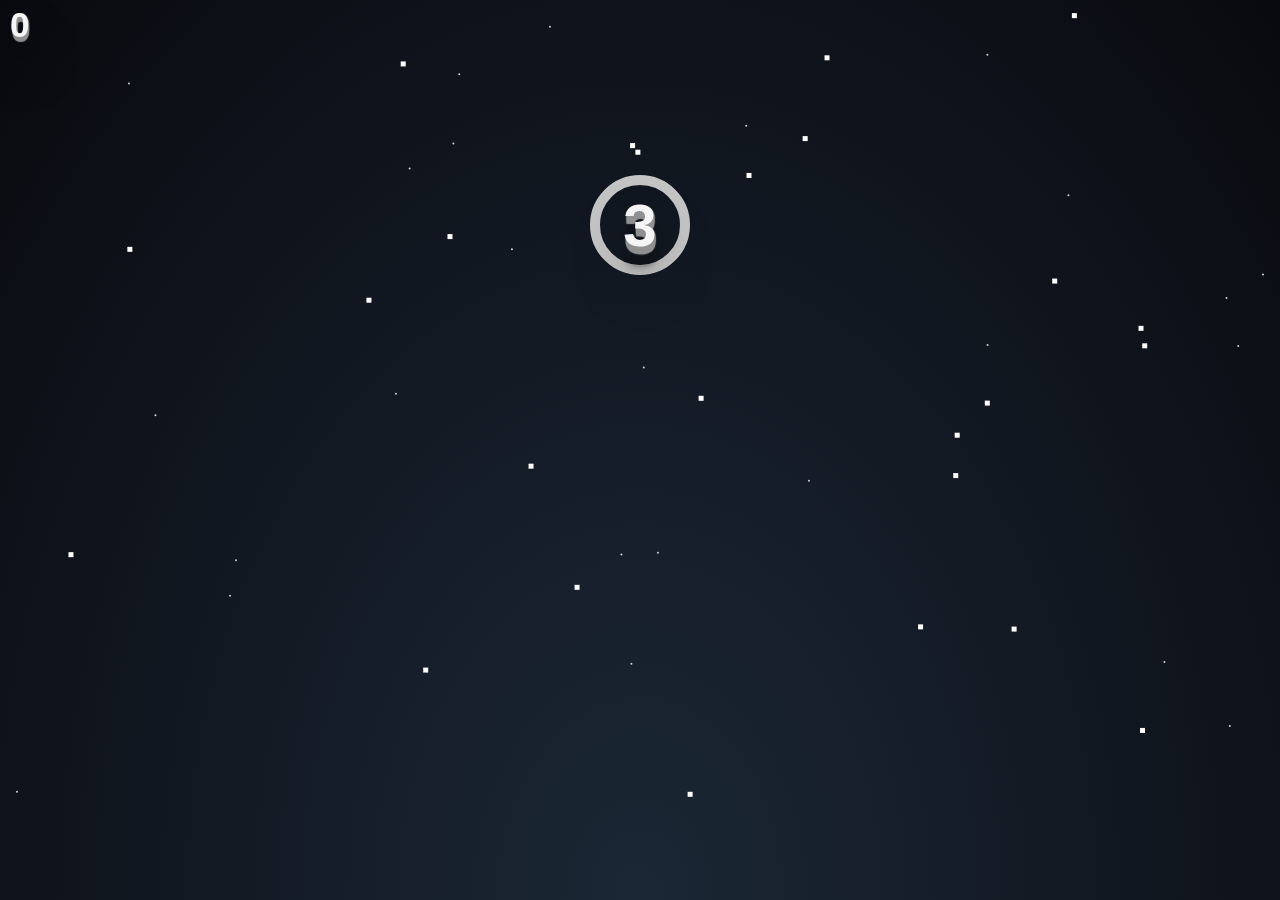
<file: index.html>
<!DOCTYPE html>
<html>
    <head>
        <title>Game</title>
        <meta name="viewport" content="width=device-width,height=device-height,user-scalable=no,initial-scale=1,maximum-scale=1" />
        <script src="swiped-events.js"></script>
        <link rel="stylesheet" type="text/css" href="style.css">
   
   <link href="https://fonts.googleapis.com/css?family=Sriracha&display=swap" rel="stylesheet">
       
    </head>
    <body>
    	<div id="content">
<canvas id="canvas"></canvas>

<div id="info">
    <div id="bestscore">
   <span id="bscor">0</span>
    </div>
    
  </div>


    <div id="lose-element">
   <section id="groupdate">
     <div class="element" id="sccore">
       <p class="data-result">S</p>
       <p  class="currentdata"  id="cuurentScore">0</p>
     </div>
       <div  class="element" id="bevstScore">
         <p class="data-result">BS</p>
         <p class="currentdata" id="cuurentBestScore">0</p>
       </div>
   </section> 
  <div id="again"> <button id="play" onclick="replay()">Play Again</button></div>
  </div>

<center><div id="score">
    <span id="scor">0</span></center>

        <div  id="area1">
    <div id="counter">
        <p id="timecont">3</p>
    </div>

<div id="result"><p id="result2">result</p></div>
        	 <div id="message">
        	 	<div id="ai"></div>
        	 </div>
        </div>
   
        <div id="area2"data-swipe-threshold="100" >
        	  <div id="top"></div>
        	   <div id="bottom"></div>
        	   <div id="right"></div>
        	   <div id="left"></div>
        </div>
     
       
         
        </div>
   
    </body>
    <script type="text/javascript" src="howler.js"></script>
<script type="text/javascript" src="script.js"></script>
</html>
</file>
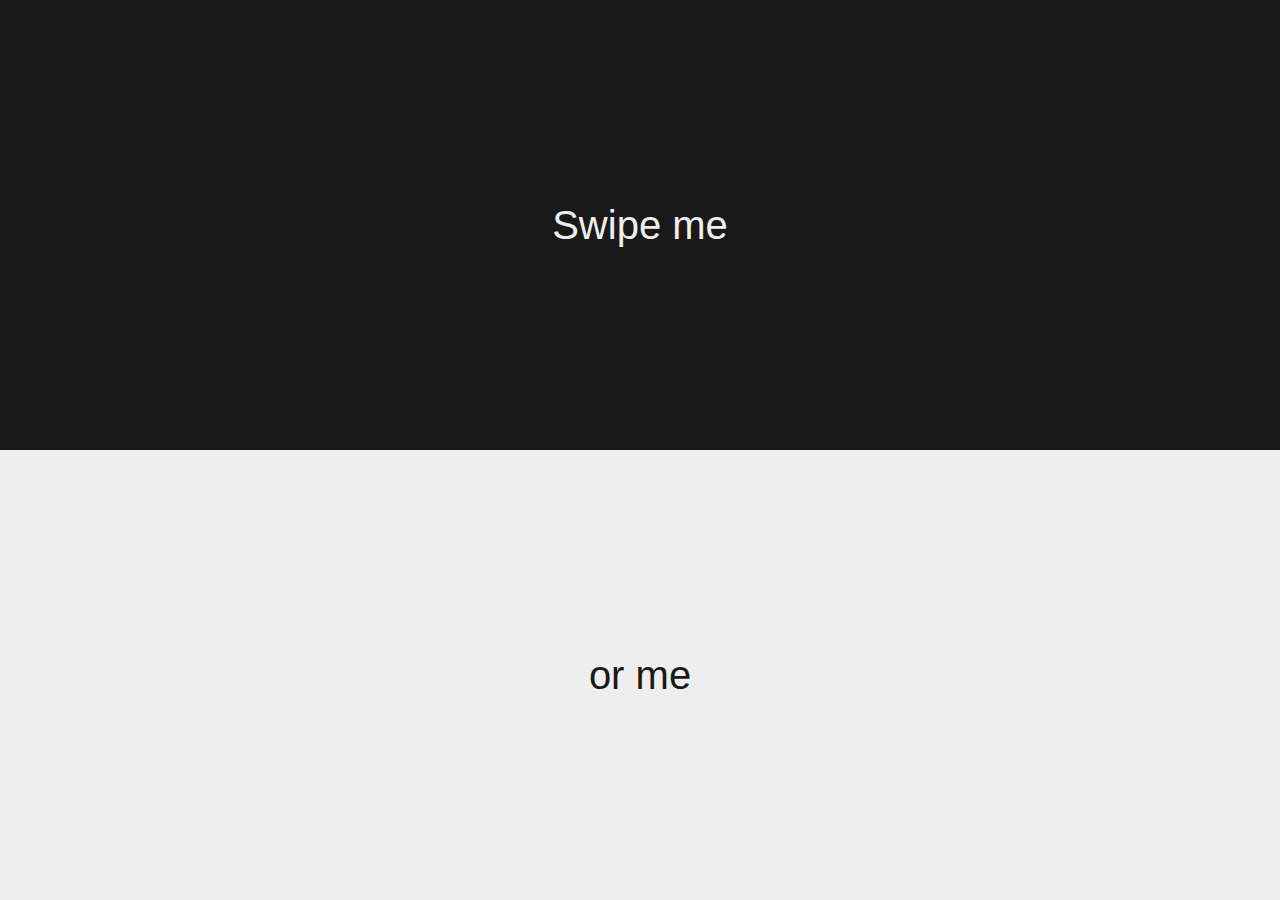
<file: swiped-events-master/swiped-events-master/index.html>
<!doctype>
<html>
    <head>
        <title>pswiped-events demo</title>
        <meta name="viewport" content="width=device-width,height=device-height,user-scalable=no,initial-scale=1,maximum-scale=1" />
        <script src="src/swiped-events.js"></script>
        <style>
            body { overflow: hidden; }
            div { 
                position: fixed;
                left: 0;
                right: 0;
                margin: 0;
                padding: 0;
                overflow: hidden;
                font-size: 40px;
                font-family: arial;
                display: flex;
                align-items: center;
                justify-content: center;
            }
            div:first-child {
                top: 0px;
                bottom: 50%;
                background: #191919;
                color: #eee;
            }
            div:last-child {
                top: 50%;
                bottom: 0;
                background: #eee;
                color: #191919;
            }
        </style>
        <script>

            window.onload = function() {

                document.addEventListener('swiped-left', function(e) {
                    console.log(e.type);
                    console.log(e.target);
                    e.target.innerHTML = e.type;
                });

                document.addEventListener('swiped-right', function(e) {
                    console.log(e.type);
                    console.log(e.target);
                    e.target.innerHTML = e.type;
                });

                document.addEventListener('swiped-up', function(e) {
                    console.log(e.type);
                    console.log(e.target);
                    e.target.innerHTML = "right";
                });

                document.addEventListener('swiped-down', function(e) {
                    console.log(e.type);
                    console.log(e.target);
                    e.target.innerHTML = e.type;
                });

            }
        </script>
    </head>
    <body>
        <div>Swipe me</div>
        <div data-swipe-threshold="100">or me</div>
    </body>
</html>
</file>
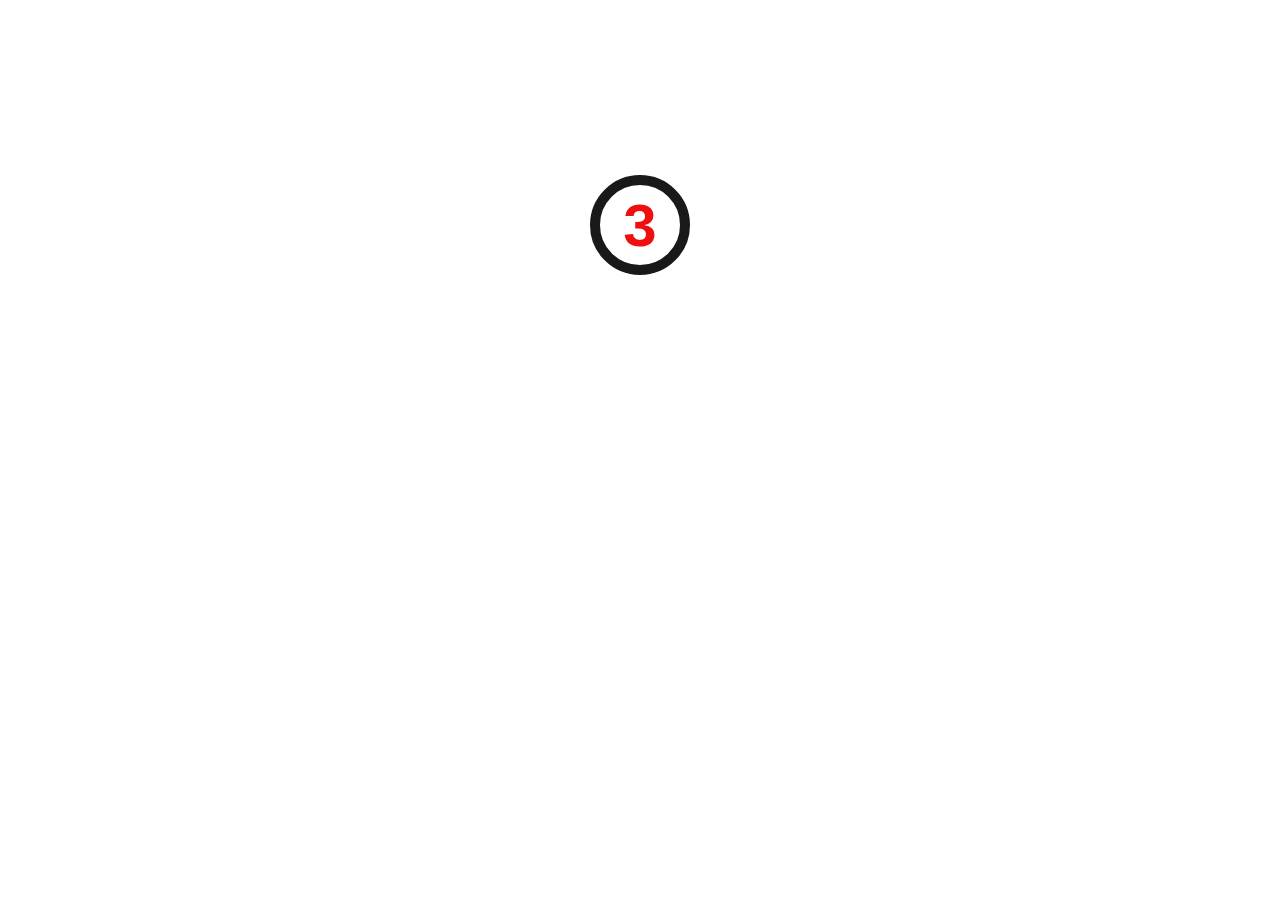
<file: before.html>
<!DOCTYPE html>
<html>
    <head>
        <title>Game</title>
        <meta name="viewport" content="width=device-width,height=device-height,user-scalable=no,initial-scale=1,maximum-scale=1" />
   <link href="https://fonts.googleapis.com/css?family=Sriracha&display=swap" rel="stylesheet">
       
    </head>
   <body>
   	

	<div id="counter">
		<P id="timecont">3</P>
	</div>

<style type="text/css">
	*{
    margin: 0;
    padding: 0;
    box-sizing: border-box;
    font-family: arial;
    font-weight: bold;
    
}



#counter{
  border: 1px solid #191919;
  width: 100px;
  height:100px;
  position: absolute;
  top: 25%;
  left: 50%;
transform: translate(-50%,-50%);

  display: inline-flex;
  justify-content: center;
  align-items: center;
  font-size: 60px;
  border-radius: 50%;
  border-width: 10px;
  color: #F00F0F ;

}
</style>
<script type="text/javascript">
  let decont=document.getElementById("timecont")

  let time=3

let countDown=setInterval(function(){
  time=time-1
  decont.textContent=time
  if (time==-1) {
document.getElementById("counter").style.display="none"
    clearInterval(countDown)

  }
},1000)
</script>
   </body>
   </html>
</file>
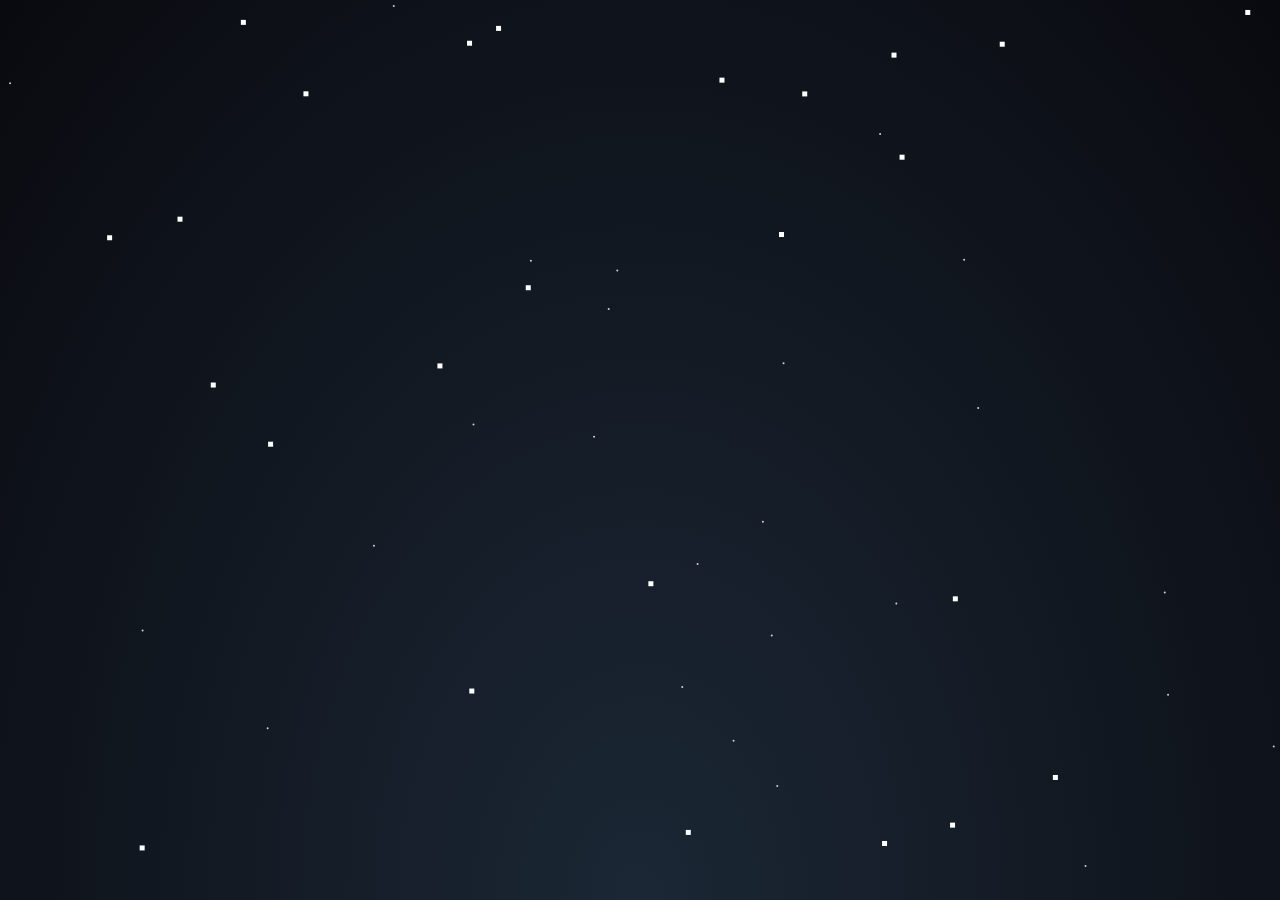
<file: dimension.html>
<!DOCTYPE html>
<html>
    <head>
        <title>Game</title>
        <meta name="viewport" content="width=device-width,height=device-height,user-scalable=no,initial-scale=1,maximum-scale=1" />
   <link href="https://fonts.googleapis.com/css?family=Sriracha&display=swap" rel="stylesheet">
       
    </head>

<body>

<div id="animation">
	<canvas id="canvas"></canvas>
</div>
</body>
<style type="text/css">
*{
	margin: 0;
	padding: 0;
	box-sizing: border-box;
}
body{
	background:  #1B2735;

}
#animation{
	position: relative;

	background-color: red
}
#canvas{
	z-index: -1;
	 background-position: 50% 50%;
   background-size: cover;
   -webkit-background-size:cover;
    position:fixed;
    background: radial-gradient(ellipse at bottom, #1B2735 0%, #090A0F 100%);
    transition: all 2s ease-in-out;

 
}

</style>
<script type="text/javascript">
	let canvas= document.querySelector("#canvas")
	
	canvas.width=window.innerWidth
	canvas.height=window.innerHeight
	let c= canvas.getContext("2d")


function Circle(x ,y,dx,dy,radius,rx,ry,rdx,rdy,rw,rh){
 this.x=x
  this.y=y
   this.dx=dx
    this.dy=dy
     this.radius=radius
this.rx=rx
this.ry=ry
this.rdx=rdx
this.rdy=rdy
this.rw=rw
this.rh=rh
     this.draw=function(){
     	c.beginPath()
     	 c.globalAlpha=0.8
     c.arc(this.x,this.y,this.radius,0,Math.PI*2,false)
      c.fillStyle="white"
        c.fill()
         c.globalAlpha=1
        c.fillRect(this.rx,this.ry,this.rw,this.rh)

     }
     this.update=function(){
    this.y-=this.dy
    this.ry-=this.rdy
    if (this.y+this.radius<0) {
    	this.y=innerHeight

 
    }

    if (this.ry+this.rh-5<0) {
    	this.xr=Math.random()*(window.innerWidth- rw *2 ) +rw;
    	this.ry=innerHeight
  
    }

this.draw()
     }

}



let circleStore=[]


for(let i=0; i<25;i++){
let radius=1
let x=Math.random()*(window.innerWidth- radius *2 ) +radius;
let y=Math.random()*(window.innerHeight- radius *2 ) +radius;
let dx=1
let dy=1
let rw=5
let rh=5
let rx=Math.random()*(window.innerWidth- rw *2 ) +rw;
let ry=Math.random()*(window.innerHeight- rw *2 ) +rw;
let rdx=0.7
let rdy=0.7


	circleStore.push(new Circle(x ,y,dx,dy,radius,rx,ry,rdx,rdy,rw,rh))
}

function animate(){
	requestAnimationFrame(animate)

  
   c.clearRect(0, 0, canvas.width, canvas.height);

for(var i = 0; i<circleStore.length; i++){
 	circleStore[i].update();
 }




}
animate()

let changeDimension
changeDimension="radial-gradient(ellipse at bottom, #1B2735 0%, #090A0F 100%"
 let change=setInterval(function(){
  let dimenion= ["radial-gradient(ellipse at bottom, #145A32   0%, #0B5345   100%)",
  "radial-gradient(ellipse at bottom, #191919  0%,#641E16  100%)",
  "radial-gradient(ellipse at bottom, #2980B9 0%, #282741 100%)",
  "radial-gradient(ellipse at bottom, #FF6138 0%, #FFBE53 100%",
  "radial-gradient(ellipse at bottom, #1B2735 0%, #090A0F 100%)" ]
 
let randomDmenion =Math.floor(Math.random()*dimenion.length)

 let givedimenion=dimenion[randomDmenion]

 canvas.style.backgroundImage=givedimenion

},15000)
    
  



</script>
</html>
</file>
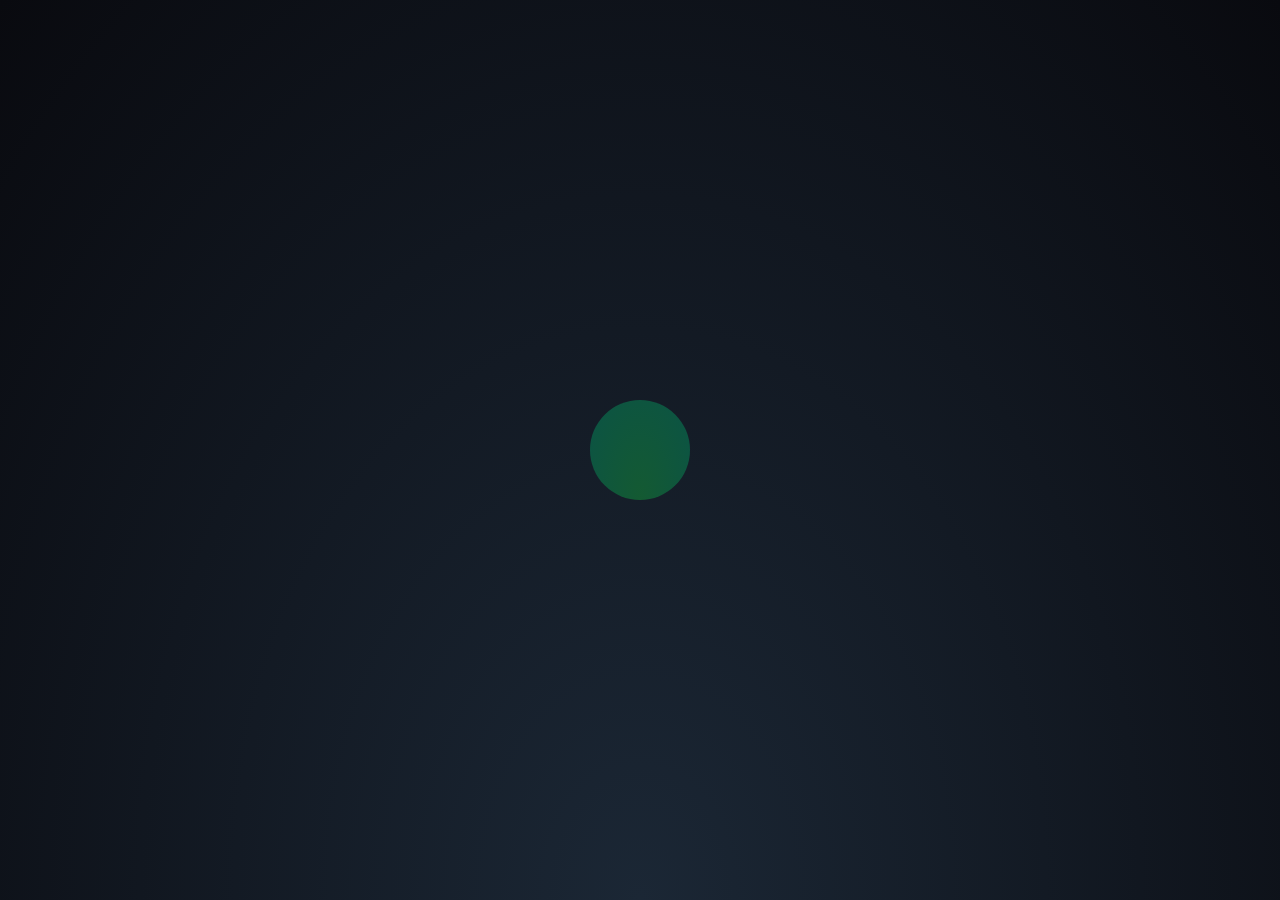
<file: effect.html>
<!<!DOCTYPE html>
<html>
<head>
	 
<meta name="Viewport" content="width=device-width, initial-scale=1">
  <title></title>
  <link rel="stylesheet" type="text/css" href="style.css">
</head>
<body  ontouchstart="showCoordinates(event)" ontouchmove="showCoordinates(event)" ontouchend="myFunction()">
  


  <div id="canvas"></div>
  
 

</body>
<style type="text/css">
	*{
		margin: 0;
		padding: 0;
		box-sizing: border-box;
	}
	#canvas{
		background: radial-gradient(ellipse at bottom, #1B2735 0%, #090A0F 100%);
		width: 100%;
		height: 100%;
		position:fixed;
	
	}
	#canvas:after{
		content:"";
		z-index: 1;
			position: absolute;
		top: 50%;
		left: 50%;
		width: 100px;
		height: 100px;
		border-radius: 50%;
		transform: translate(-50%,-50%);
		transition: all  2s ease;
		background: radial-gradient(ellipse at bottom, #145A32   0%, #0B5345   100%)
	}
	#canvas:hover:after{
width: 100%;
	height: 100%;
	background-size: cover
	}
</style>
<script type="text/javascript">
	var background= new Howl({
    src:['bacground.mp3'],
    loop:true
  
    });

  background.play()
</script>
</html>
</file>
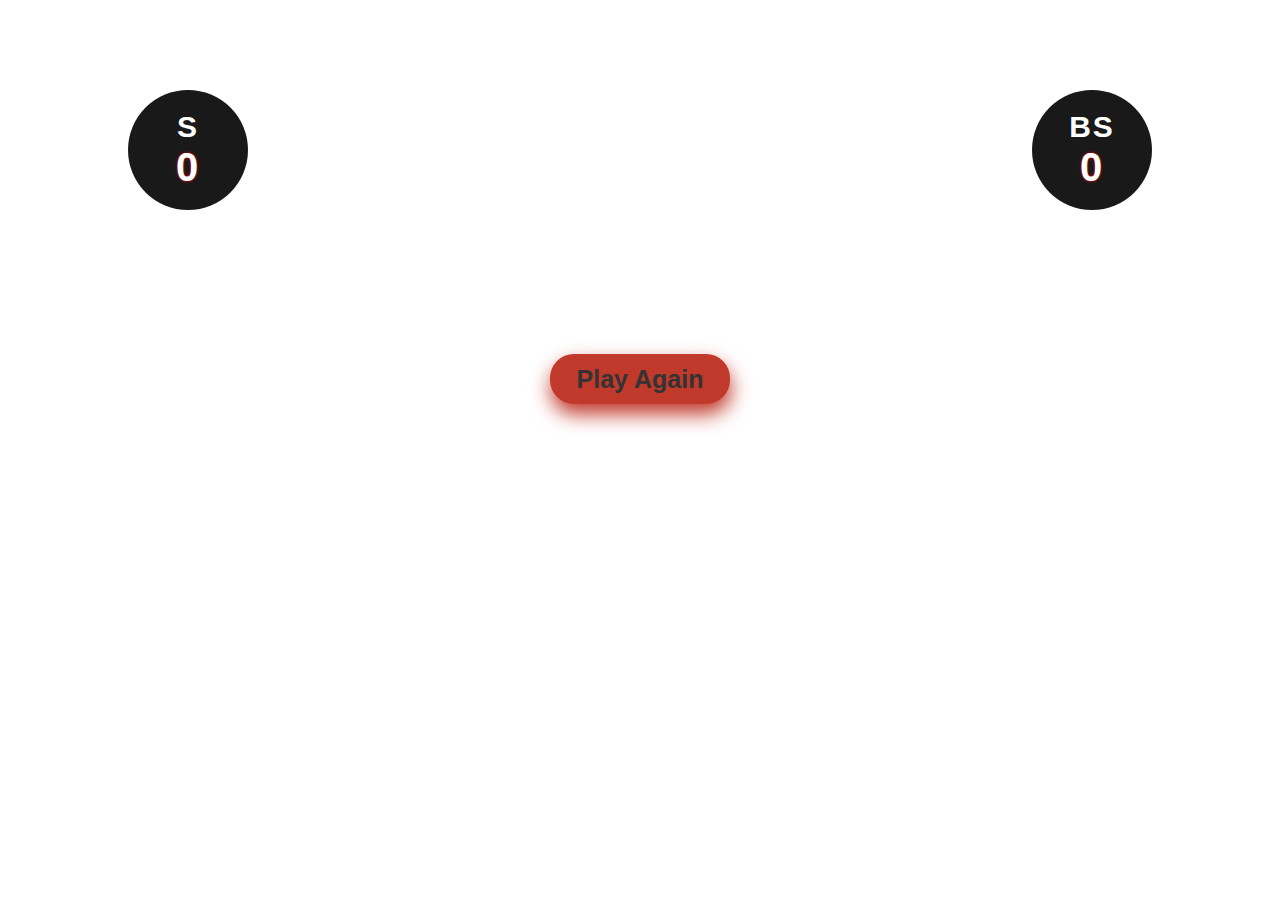
<file: lose.html>
<!DOCTYPE html>
<html>
    <head>
        <title>Game</title>
        <meta name="viewport" content="width=device-width,height=device-height,user-scalable=no,initial-scale=1,maximum-scale=1" />
   <link href="https://fonts.googleapis.com/css?family=Sriracha&display=swap" rel="stylesheet">
       
    </head>
   <body>
   	

	<div id="lose-element">
   <section id="groupdate">
     <div class="element" id="score">
       <p class="data-result">S</p>
       <p  class="currentdata"  id="cuurentScore">0</p>
     </div>
       <div  class="element" id="bestScore">
         <p class="data-result">BS</p>
         <p class="currentdata" id="cuurentBestScore">0</p>
       </div>
   </section> 
  <div id="again"> <button id="play">Play Again</button></div>
  </div>

<style type="text/css">
	*{
    margin: 0;
    padding: 0;
    box-sizing: border-box;
    font-family: arial;
    font-weight:bold;

}

#lose-element{
  
  position: absolute;
  top: 50%;
  left: 50%;
  transform: translate(-50%,-50%);
  width: 80%;
height:80%;


}

#groupdate{
  
   width: 100%;
   height: auto;
   display: flex;
   align-items: center;
   justify-content: center;
justify-content: space-between;
}
.element{
letter-spacing: 2px;
display:flex;
justify-content: center;
align-items: center;
flex-direction: column;
position: relative;
justify-content: space-around;
height:120px;
width: 120px;
padding: 20px;
border-radius: 50%;
font-size: 30px;
color: white;
background-color:#191919;
animation: 1s up  ease-in-out
}
.currentdata{
  font-size: 40px;
 text-shadow: 0 0 3px #FF0000

}
#again{

  
  width: 100%;
position: relative;
top: 20%;
display: flex;
justify-content: center;
align-items: center;
}
#play{

  outline: none;
  border: 0;
  color:#333 ;
  position: relative;
  width: 180px;
  height: 50px;
  font-size: 25px;
  border-radius: 24px;
  background-color:#C0392B  ;
animation: 1s down  ease-in-out;
box-shadow:1px 10px 20px  #C0392B;
}
@keyframes down{
  from{
right: 300px;
opacity: 0

  }
  to{
right: 0px;
opacity: 1

  }
}
@keyframes up{
  from{
    left:300px; 
    opacity: 0
  }

 to {
 left:0Px; 
  opacity: 1
  }
  
  
}
</style>
<script type="text/javascript">
  
</script>
   </body>
   </html>
</file>
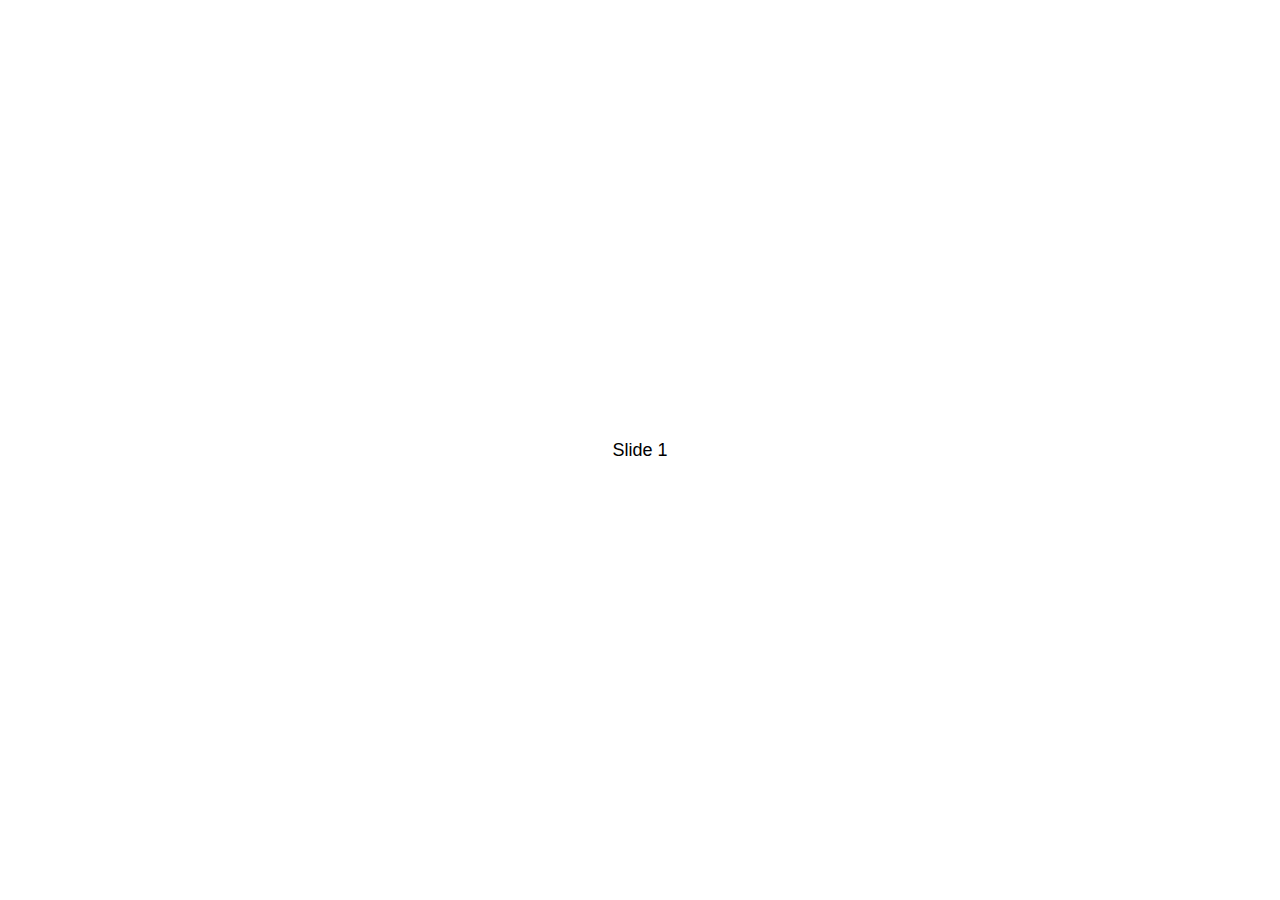
<file: swiper-5.3.1/swiper-5.3.1/demos/010-default.html>
<!DOCTYPE html>
<html lang="en">
<head>
  <meta charset="utf-8">
  <title>Swiper demo</title>
  <!-- Link Swiper's CSS -->
  <link rel="stylesheet" href="../package/css/swiper.min.css">

  <!-- Demo styles -->
  <style>
    html, body {
      position: relative;
      height: 100%;
    }
    body {
      background: #eee;
      font-family: Helvetica Neue, Helvetica, Arial, sans-serif;
      font-size: 14px;
      color:#000;
      margin: 0;
      padding: 0;
    }
    .swiper-container {
      width: 100%;
      height: 100%;
    }
    .swiper-slide {
      text-align: center;
      font-size: 18px;
      background: #fff;

      /* Center slide text vertically */
      display: -webkit-box;
      display: -ms-flexbox;
      display: -webkit-flex;
      display: flex;
      -webkit-box-pack: center;
      -ms-flex-pack: center;
      -webkit-justify-content: center;
      justify-content: center;
      -webkit-box-align: center;
      -ms-flex-align: center;
      -webkit-align-items: center;
      align-items: center;
    }
  </style>
</head>
<body>
  <!-- Swiper -->
  <div class="swiper-container">
    <div class="swiper-wrapper">
      <div class="swiper-slide">Slide 1</div>
      <div class="swiper-slide">Slide 2</div>
      <div class="swiper-slide">Slide 3</div>
      <div class="swiper-slide">Slide 4</div>
      <div class="swiper-slide">Slide 5</div>
      <div class="swiper-slide">Slide 6</div>
      <div class="swiper-slide">Slide 7</div>
      <div class="swiper-slide">Slide 8</div>
      <div class="swiper-slide">Slide 9</div>
      <div class="swiper-slide">Slide 10</div>
    </div>
  </div>

  <!-- Swiper JS -->
  <script src="../package/js/swiper.min.js"></script>

  <!-- Initialize Swiper -->
  <script>
    var swiper = new Swiper('.swiper-container');
  </script>
</body>
</html>
</file>
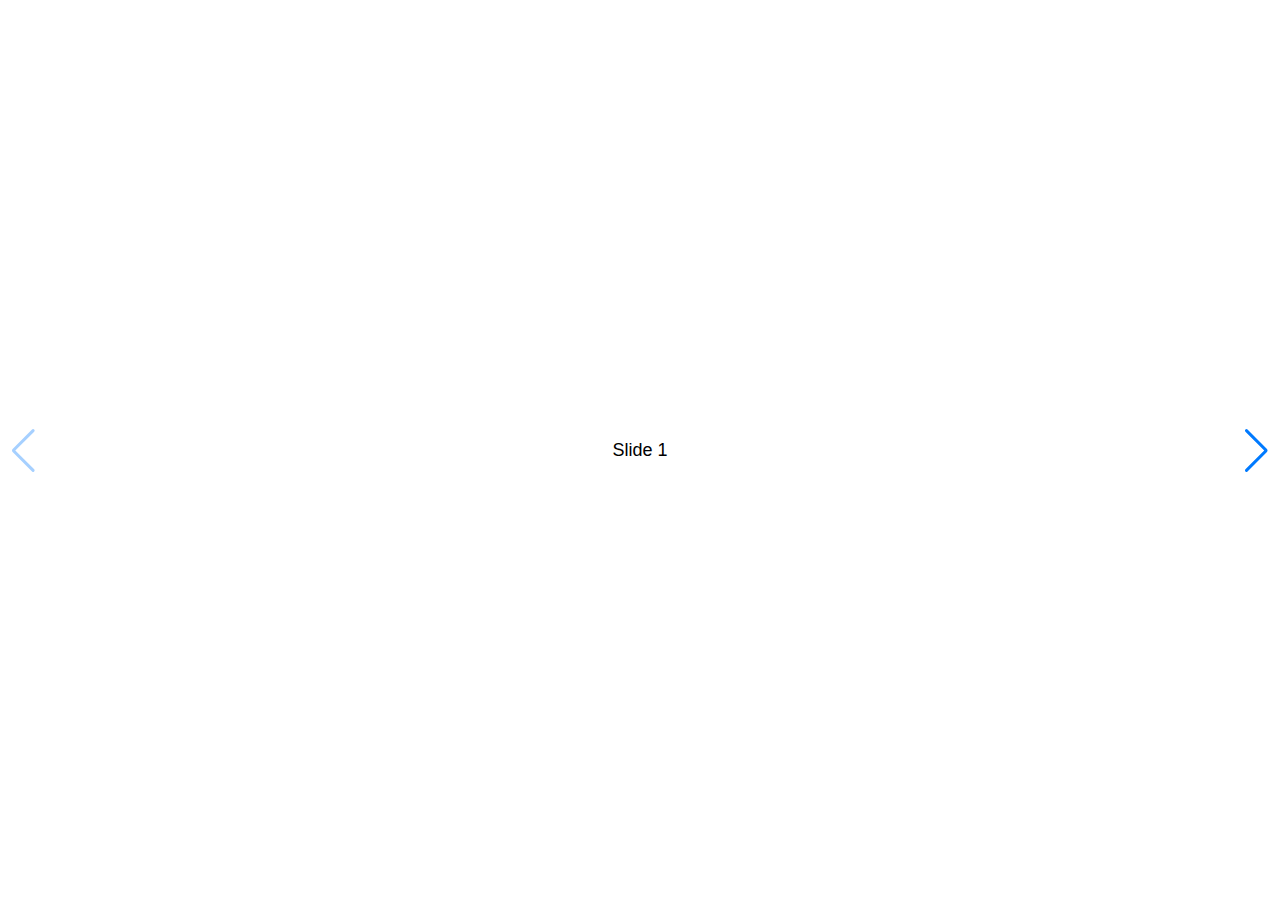
<file: swiper-5.3.1/swiper-5.3.1/demos/020-navigation.html>
<!DOCTYPE html>
<html lang="en">
<head>
  <meta charset="utf-8">
  <title>Swiper demo</title>
  <meta name="viewport" content="width=device-width, initial-scale=1, minimum-scale=1, maximum-scale=1">

  <!-- Link Swiper's CSS -->
  <link rel="stylesheet" href="../package/css/swiper.min.css">

  <!-- Demo styles -->
  <style>
    html, body {
      position: relative;
      height: 100%;
    }
    body {
      background: #eee;
      font-family: Helvetica Neue, Helvetica, Arial, sans-serif;
      font-size: 14px;
      color:#000;
      margin: 0;
      padding: 0;
    }
    .swiper-container {
      width: 100%;
      height: 100%;
    }
    .swiper-slide {
      text-align: center;
      font-size: 18px;
      background: #fff;

      /* Center slide text vertically */
      display: -webkit-box;
      display: -ms-flexbox;
      display: -webkit-flex;
      display: flex;
      -webkit-box-pack: center;
      -ms-flex-pack: center;
      -webkit-justify-content: center;
      justify-content: center;
      -webkit-box-align: center;
      -ms-flex-align: center;
      -webkit-align-items: center;
      align-items: center;
    }
  </style>
</head>
<body>
  <!-- Swiper -->
  <div class="swiper-container">
    <div class="swiper-wrapper">
      <div class="swiper-slide">Slide 1</div>
      <div class="swiper-slide">Slide 2</div>
      <div class="swiper-slide">Slide 3</div>
      <div class="swiper-slide">Slide 4</div>
      <div class="swiper-slide">Slide 5</div>
      <div class="swiper-slide">Slide 6</div>
      <div class="swiper-slide">Slide 7</div>
      <div class="swiper-slide">Slide 8</div>
      <div class="swiper-slide">Slide 9</div>
      <div class="swiper-slide">Slide 10</div>
    </div>
    <!-- Add Arrows -->
    <div class="swiper-button-next"></div>
    <div class="swiper-button-prev"></div>
  </div>

  <!-- Swiper JS -->
  <script src="../package/js/swiper.min.js"></script>

  <!-- Initialize Swiper -->
  <script>
    var swiper = new Swiper('.swiper-container', {
      navigation: {
        nextEl: '.swiper-button-next',
        prevEl: '.swiper-button-prev',
      },
    });
  </script>
</body>
</html>
</file>
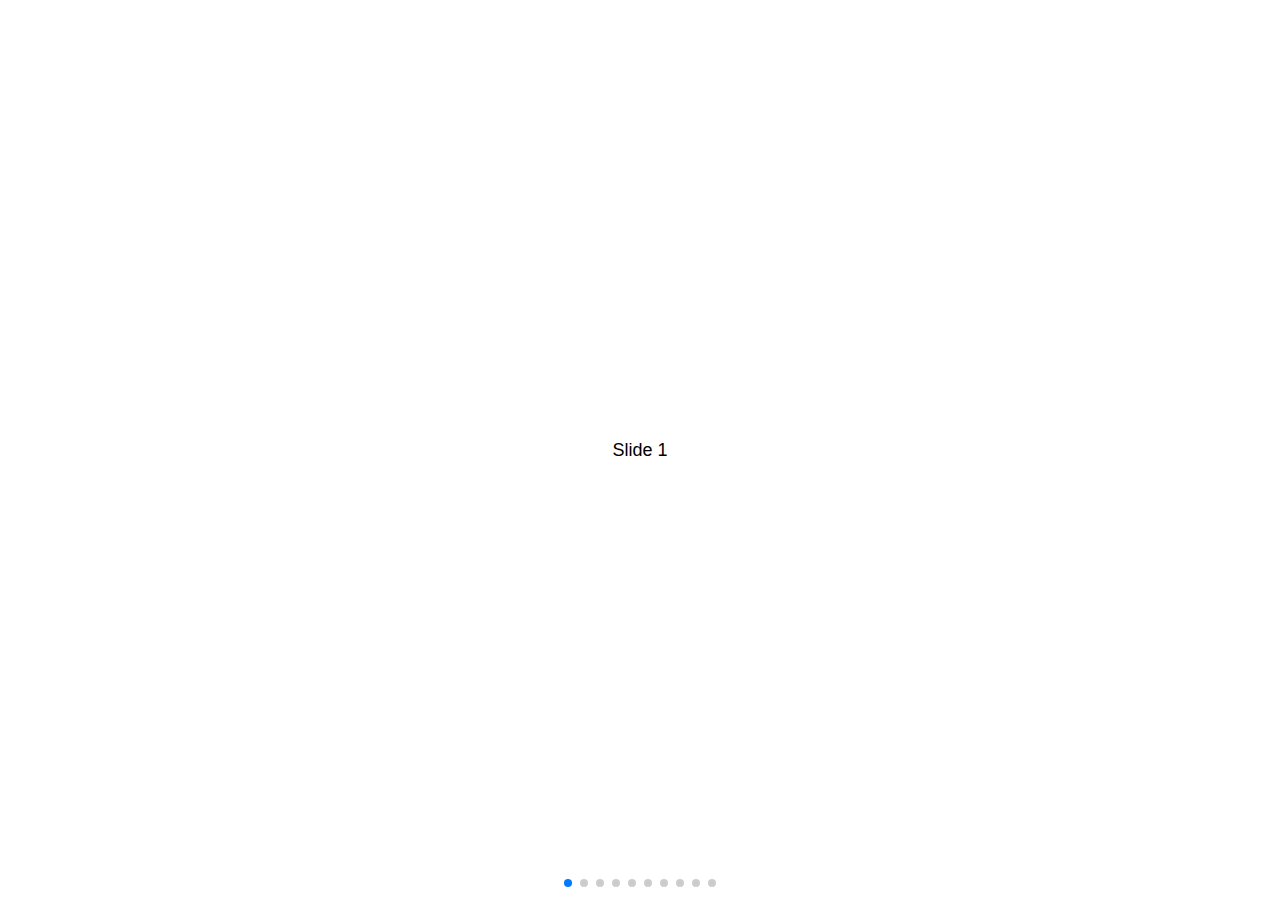
<file: swiper-5.3.1/swiper-5.3.1/demos/030-pagination.html>
<!DOCTYPE html>
<html lang="en">
<head>
  <meta charset="utf-8">
  <title>Swiper demo</title>
  <meta name="viewport" content="width=device-width, initial-scale=1, minimum-scale=1, maximum-scale=1">

  <!-- Link Swiper's CSS -->
  <link rel="stylesheet" href="../package/css/swiper.min.css">

  <!-- Demo styles -->
  <style>
    html, body {
      position: relative;
      height: 100%;
    }
    body {
      background: #eee;
      font-family: Helvetica Neue, Helvetica, Arial, sans-serif;
      font-size: 14px;
      color:#000;
      margin: 0;
      padding: 0;
    }
    .swiper-container {
      width: 100%;
      height: 100%;
    }
    .swiper-slide {
      text-align: center;
      font-size: 18px;
      background: #fff;

      /* Center slide text vertically */
      display: -webkit-box;
      display: -ms-flexbox;
      display: -webkit-flex;
      display: flex;
      -webkit-box-pack: center;
      -ms-flex-pack: center;
      -webkit-justify-content: center;
      justify-content: center;
      -webkit-box-align: center;
      -ms-flex-align: center;
      -webkit-align-items: center;
      align-items: center;
    }
  </style>
</head>
<body>
  <!-- Swiper -->
  <div class="swiper-container">
    <div class="swiper-wrapper">
      <div class="swiper-slide">Slide 1</div>
      <div class="swiper-slide">Slide 2</div>
      <div class="swiper-slide">Slide 3</div>
      <div class="swiper-slide">Slide 4</div>
      <div class="swiper-slide">Slide 5</div>
      <div class="swiper-slide">Slide 6</div>
      <div class="swiper-slide">Slide 7</div>
      <div class="swiper-slide">Slide 8</div>
      <div class="swiper-slide">Slide 9</div>
      <div class="swiper-slide">Slide 10</div>
    </div>
    <!-- Add Pagination -->
    <div class="swiper-pagination"></div>
  </div>

  <!-- Swiper JS -->
  <script src="../package/js/swiper.min.js"></script>

  <!-- Initialize Swiper -->
  <script>
    var swiper = new Swiper('.swiper-container', {
      pagination: {
        el: '.swiper-pagination',
      },
    });
  </script>
</body>
</html>
</file>
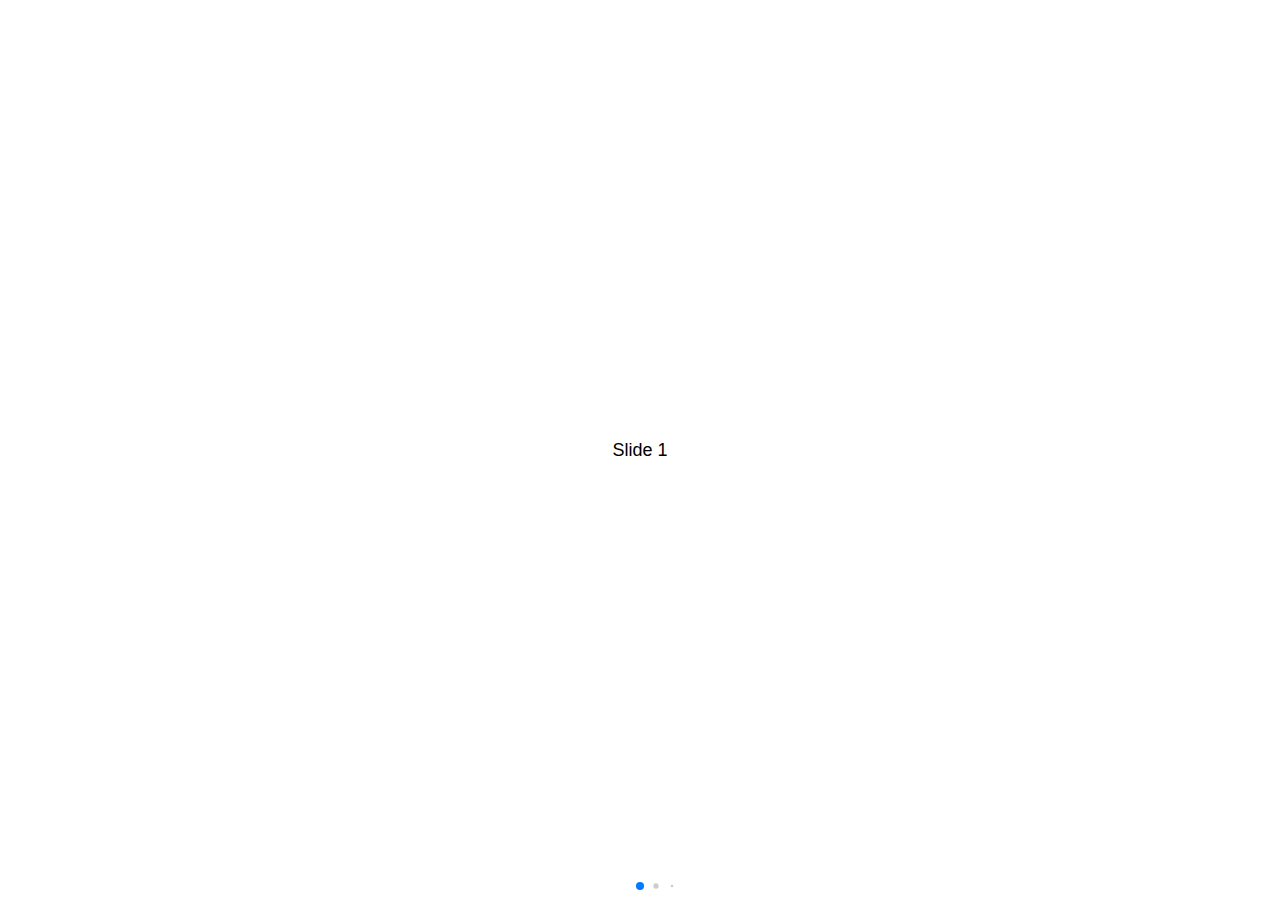
<file: swiper-5.3.1/swiper-5.3.1/demos/040-pagination-dynamic.html>
<!DOCTYPE html>
<html lang="en">
<head>
  <meta charset="utf-8">
  <title>Swiper demo</title>
  <meta name="viewport" content="width=device-width, initial-scale=1, minimum-scale=1, maximum-scale=1">

  <!-- Link Swiper's CSS -->
  <link rel="stylesheet" href="../package/css/swiper.min.css">

  <!-- Demo styles -->
  <style>
    html, body {
      position: relative;
      height: 100%;
    }
    body {
      background: #eee;
      font-family: Helvetica Neue, Helvetica, Arial, sans-serif;
      font-size: 14px;
      color:#000;
      margin: 0;
      padding: 0;
    }
    .swiper-container {
      width: 100%;
      height: 100%;
    }
    .swiper-slide {
      text-align: center;
      font-size: 18px;
      background: #fff;

      /* Center slide text vertically */
      display: -webkit-box;
      display: -ms-flexbox;
      display: -webkit-flex;
      display: flex;
      -webkit-box-pack: center;
      -ms-flex-pack: center;
      -webkit-justify-content: center;
      justify-content: center;
      -webkit-box-align: center;
      -ms-flex-align: center;
      -webkit-align-items: center;
      align-items: center;
    }
  </style>
</head>
<body>
  <!-- Swiper -->
  <div class="swiper-container">
    <div class="swiper-wrapper">
      <div class="swiper-slide">Slide 1</div>
      <div class="swiper-slide">Slide 2</div>
      <div class="swiper-slide">Slide 3</div>
      <div class="swiper-slide">Slide 4</div>
      <div class="swiper-slide">Slide 5</div>
      <div class="swiper-slide">Slide 6</div>
      <div class="swiper-slide">Slide 7</div>
      <div class="swiper-slide">Slide 8</div>
      <div class="swiper-slide">Slide 9</div>
      <div class="swiper-slide">Slide 10</div>
    </div>
    <!-- Add Pagination -->
    <div class="swiper-pagination"></div>
  </div>

  <!-- Swiper JS -->
  <script src="../package/js/swiper.min.js"></script>

  <!-- Initialize Swiper -->
  <script>
    var swiper = new Swiper('.swiper-container', {
      pagination: {
        el: '.swiper-pagination',
        dynamicBullets: true,
      },
    });
  </script>
</body>
</html>
</file>
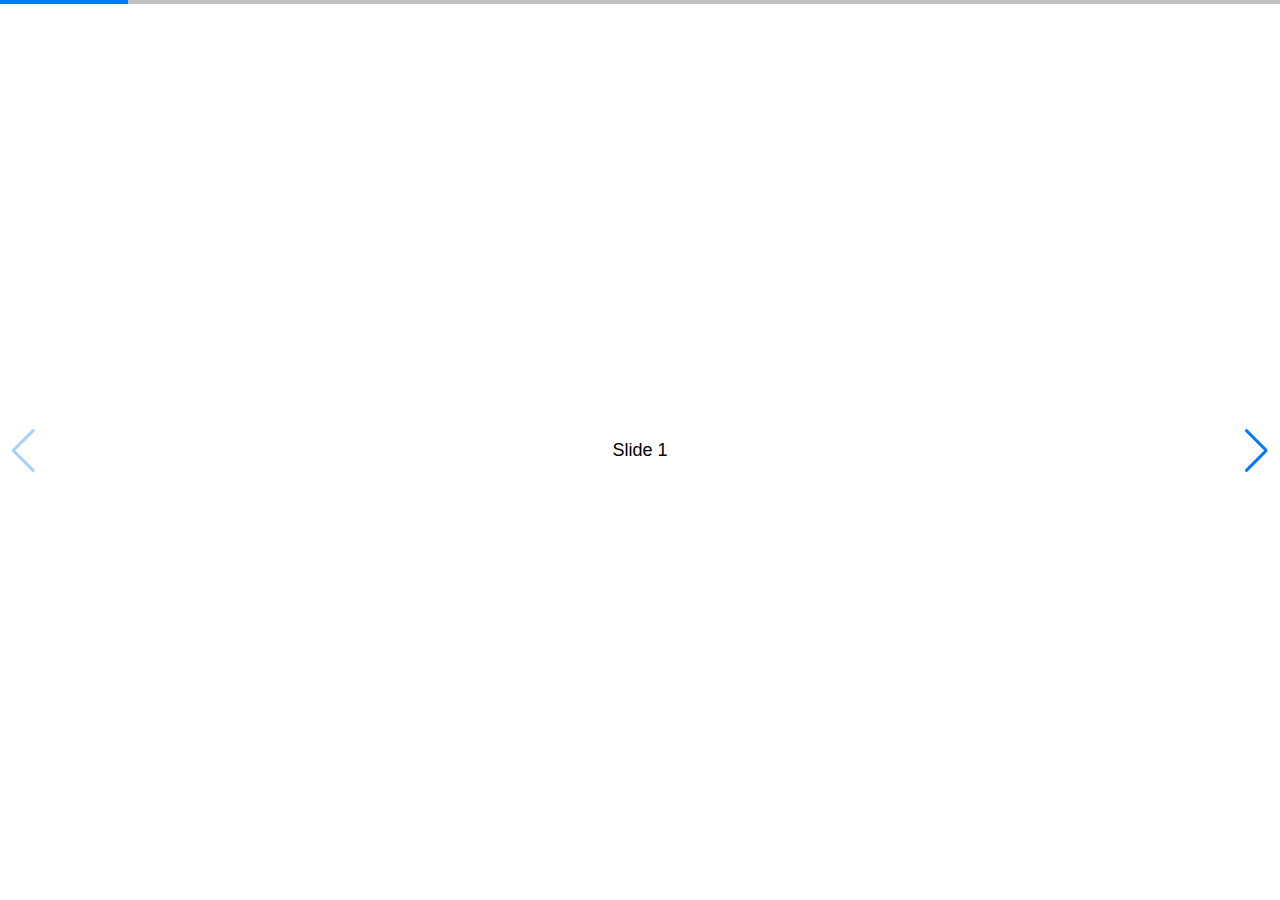
<file: swiper-5.3.1/swiper-5.3.1/demos/050-pagination-progress.html>
<!DOCTYPE html>
<html lang="en">
<head>
  <meta charset="utf-8">
  <title>Swiper demo</title>
  <!-- Link Swiper's CSS -->
  <link rel="stylesheet" href="../package/css/swiper.min.css">

  <!-- Demo styles -->
  <style>
    html, body {
      position: relative;
      height: 100%;
    }
    body {
      background: #eee;
      font-family: Helvetica Neue, Helvetica, Arial, sans-serif;
      font-size: 14px;
      color:#000;
      margin: 0;
      padding: 0;
    }
    .swiper-container {
      width: 100%;
      height: 100%;
    }
    .swiper-slide {
      text-align: center;
      font-size: 18px;
      background: #fff;

      /* Center slide text vertically */
      display: -webkit-box;
      display: -ms-flexbox;
      display: -webkit-flex;
      display: flex;
      -webkit-box-pack: center;
      -ms-flex-pack: center;
      -webkit-justify-content: center;
      justify-content: center;
      -webkit-box-align: center;
      -ms-flex-align: center;
      -webkit-align-items: center;
      align-items: center;
    }
  </style>
</head>
<body>
  <!-- Swiper -->
  <div class="swiper-container">
    <div class="swiper-wrapper">
      <div class="swiper-slide">Slide 1</div>
      <div class="swiper-slide">Slide 2</div>
      <div class="swiper-slide">Slide 3</div>
      <div class="swiper-slide">Slide 4</div>
      <div class="swiper-slide">Slide 5</div>
      <div class="swiper-slide">Slide 6</div>
      <div class="swiper-slide">Slide 7</div>
      <div class="swiper-slide">Slide 8</div>
      <div class="swiper-slide">Slide 9</div>
      <div class="swiper-slide">Slide 10</div>
    </div>
    <!-- Add Pagination -->
    <div class="swiper-pagination"></div>
    <!-- Add Arrows -->
    <div class="swiper-button-next"></div>
    <div class="swiper-button-prev"></div>
  </div>

  <!-- Swiper JS -->
  <script src="../package/js/swiper.min.js"></script>

  <!-- Initialize Swiper -->
  <script>
    var swiper = new Swiper('.swiper-container', {
      pagination: {
        el: '.swiper-pagination',
        type: 'progressbar',
      },
      navigation: {
        nextEl: '.swiper-button-next',
        prevEl: '.swiper-button-prev',
      },
    });
  </script>
</body>
</html>
</file>
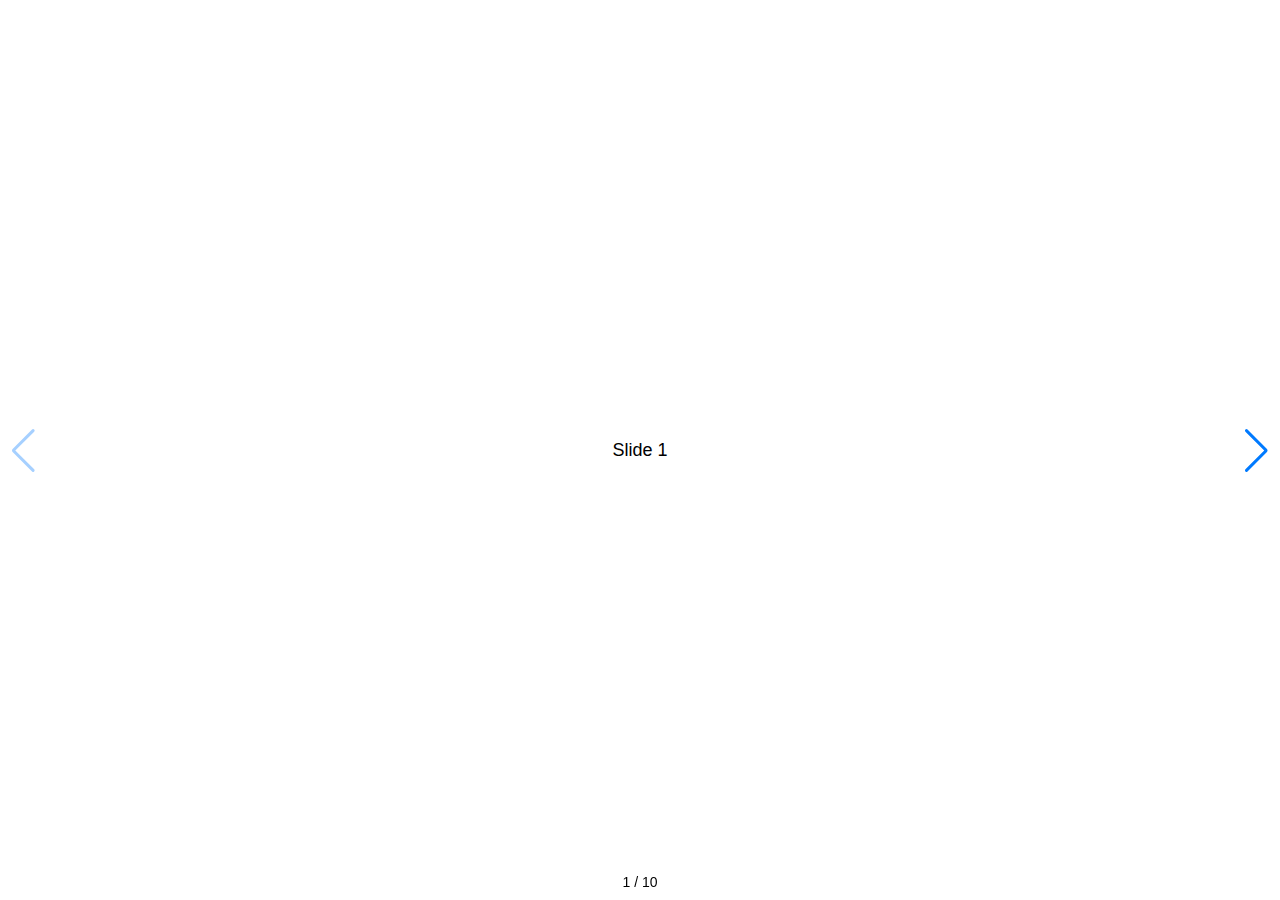
<file: swiper-5.3.1/swiper-5.3.1/demos/060-pagination-fraction.html>
<!DOCTYPE html>
<html lang="en">
<head>
  <meta charset="utf-8">
  <title>Swiper demo</title>
  <!-- Link Swiper's CSS -->
  <link rel="stylesheet" href="../package/css/swiper.min.css">

  <!-- Demo styles -->
  <style>
    html, body {
      position: relative;
      height: 100%;
    }
    body {
      background: #eee;
      font-family: Helvetica Neue, Helvetica, Arial, sans-serif;
      font-size: 14px;
      color:#000;
      margin: 0;
      padding: 0;
    }
    .swiper-container {
      width: 100%;
      height: 100%;
    }
    .swiper-slide {
      text-align: center;
      font-size: 18px;
      background: #fff;

      /* Center slide text vertically */
      display: -webkit-box;
      display: -ms-flexbox;
      display: -webkit-flex;
      display: flex;
      -webkit-box-pack: center;
      -ms-flex-pack: center;
      -webkit-justify-content: center;
      justify-content: center;
      -webkit-box-align: center;
      -ms-flex-align: center;
      -webkit-align-items: center;
      align-items: center;
    }
  </style>
</head>
<body>
  <!-- Swiper -->
  <div class="swiper-container">
    <div class="swiper-wrapper">
      <div class="swiper-slide">Slide 1</div>
      <div class="swiper-slide">Slide 2</div>
      <div class="swiper-slide">Slide 3</div>
      <div class="swiper-slide">Slide 4</div>
      <div class="swiper-slide">Slide 5</div>
      <div class="swiper-slide">Slide 6</div>
      <div class="swiper-slide">Slide 7</div>
      <div class="swiper-slide">Slide 8</div>
      <div class="swiper-slide">Slide 9</div>
      <div class="swiper-slide">Slide 10</div>
    </div>
    <!-- Add Pagination -->
    <div class="swiper-pagination"></div>
    <!-- Add Arrows -->
    <div class="swiper-button-next"></div>
    <div class="swiper-button-prev"></div>
  </div>

  <!-- Swiper JS -->
  <script src="../package/js/swiper.min.js"></script>

  <!-- Initialize Swiper -->
  <script>
    var swiper = new Swiper('.swiper-container', {
      pagination: {
        el: '.swiper-pagination',
        type: 'fraction',
      },
      navigation: {
        nextEl: '.swiper-button-next',
        prevEl: '.swiper-button-prev',
      },
    });
  </script>
</body>
</html>
</file>
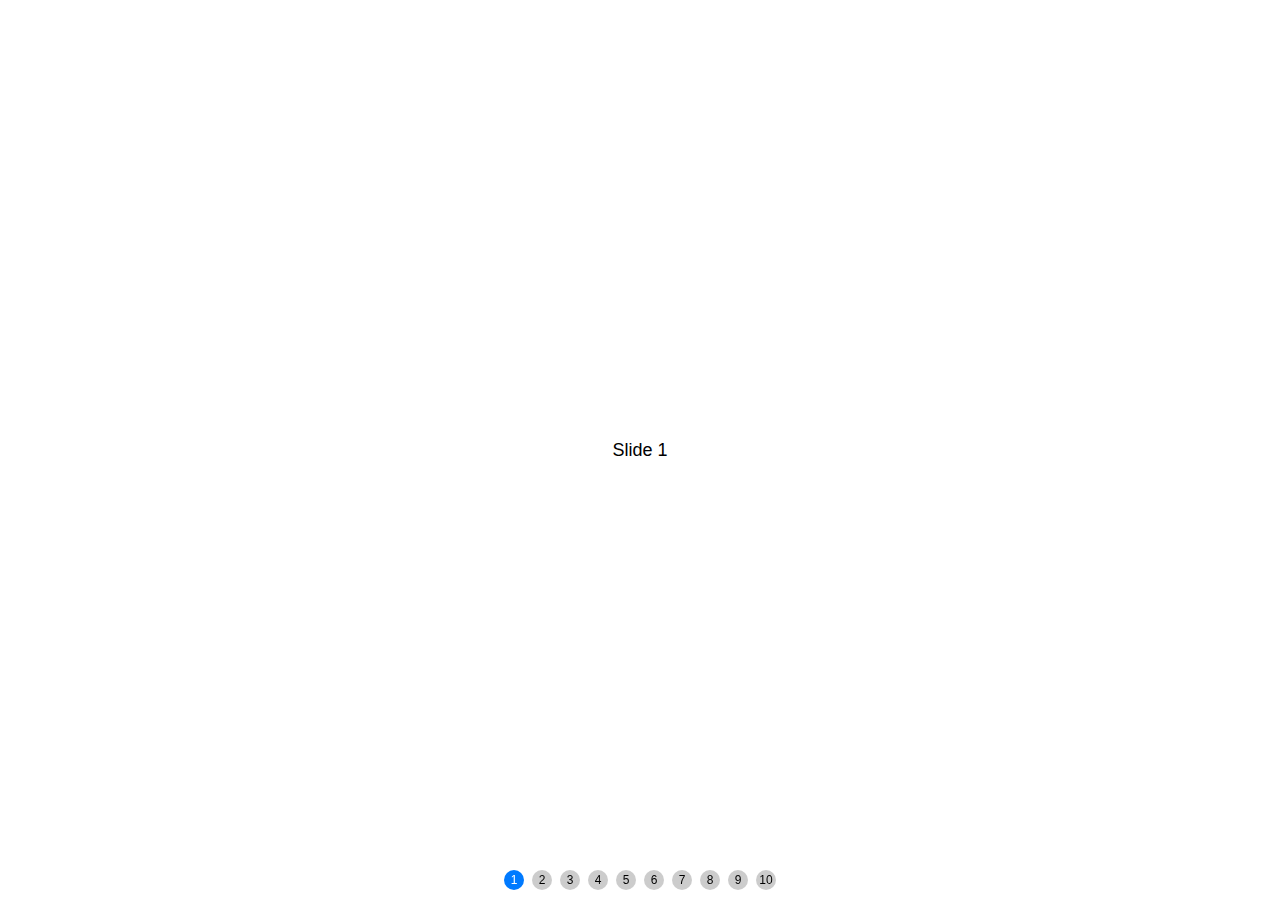
<file: swiper-5.3.1/swiper-5.3.1/demos/070-pagination-custom.html>
<!DOCTYPE html>
<html lang="en">
<head>
  <meta charset="utf-8">
  <title>Swiper demo</title>
  <meta name="viewport" content="width=device-width, initial-scale=1, minimum-scale=1, maximum-scale=1">

  <!-- Link Swiper's CSS -->
  <link rel="stylesheet" href="../package/css/swiper.min.css">

  <!-- Demo styles -->
  <style>
    html, body {
      position: relative;
      height: 100%;
    }
    body {
      background: #eee;
      font-family: Helvetica Neue, Helvetica, Arial, sans-serif;
      font-size: 14px;
      color:#000;
      margin: 0;
      padding: 0;
    }
    .swiper-container {
      width: 100%;
      height: 100%;
    }
    .swiper-slide {
      text-align: center;
      font-size: 18px;
      background: #fff;

      /* Center slide text vertically */
      display: -webkit-box;
      display: -ms-flexbox;
      display: -webkit-flex;
      display: flex;
      -webkit-box-pack: center;
      -ms-flex-pack: center;
      -webkit-justify-content: center;
      justify-content: center;
      -webkit-box-align: center;
      -ms-flex-align: center;
      -webkit-align-items: center;
      align-items: center;
    }
    .swiper-pagination-bullet {
      width: 20px;
      height: 20px;
      text-align: center;
      line-height: 20px;
      font-size: 12px;
      color:#000;
      opacity: 1;
      background: rgba(0,0,0,0.2);
    }
    .swiper-pagination-bullet-active {
      color:#fff;
      background: #007aff;
    }
  </style>
</head>
<body>
  <!-- Swiper -->
  <div class="swiper-container">
    <div class="swiper-wrapper">
      <div class="swiper-slide">Slide 1</div>
      <div class="swiper-slide">Slide 2</div>
      <div class="swiper-slide">Slide 3</div>
      <div class="swiper-slide">Slide 4</div>
      <div class="swiper-slide">Slide 5</div>
      <div class="swiper-slide">Slide 6</div>
      <div class="swiper-slide">Slide 7</div>
      <div class="swiper-slide">Slide 8</div>
      <div class="swiper-slide">Slide 9</div>
      <div class="swiper-slide">Slide 10</div>
    </div>
    <!-- Add Pagination -->
    <div class="swiper-pagination"></div>
  </div>

  <!-- Swiper JS -->
  <script src="../package/js/swiper.min.js"></script>

  <!-- Initialize Swiper -->
  <script>
    var swiper = new Swiper('.swiper-container', {
      pagination: {
        el: '.swiper-pagination',
        clickable: true,
        renderBullet: function (index, className) {
          return '<span class="' + className + '">' + (index + 1) + '</span>';
        },
      },
    });
  </script>
</body>
</html>
</file>
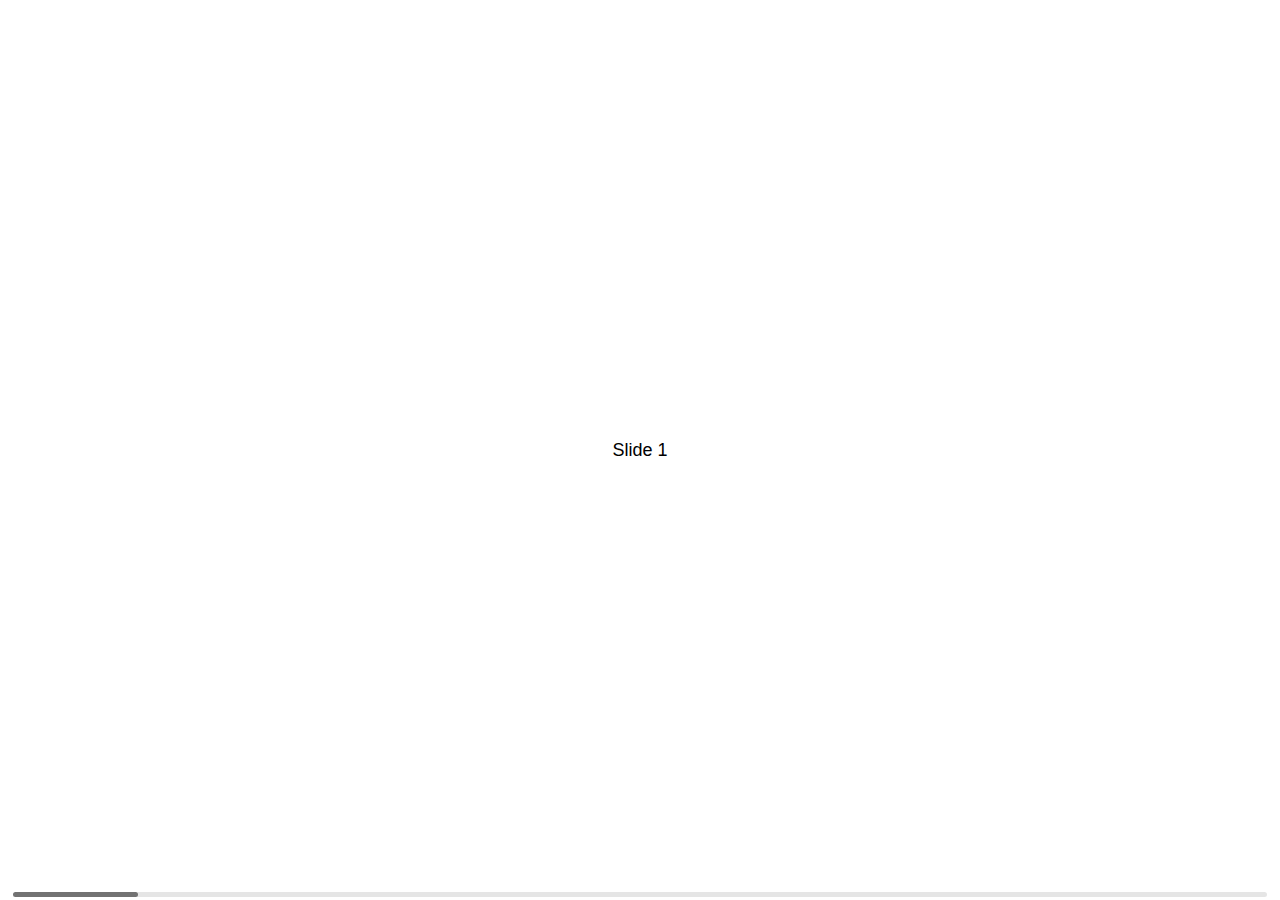
<file: swiper-5.3.1/swiper-5.3.1/demos/080-scrollbar.html>
<!DOCTYPE html>
<html lang="en">
<head>
  <meta charset="utf-8">
  <title>Swiper demo</title>
  <meta name="viewport" content="width=device-width, initial-scale=1, minimum-scale=1, maximum-scale=1">

  <!-- Link Swiper's CSS -->
  <link rel="stylesheet" href="../package/css/swiper.min.css">

  <!-- Demo styles -->
  <style>
    html, body {
      position: relative;
      height: 100%;
    }
    body {
      background: #eee;
      font-family: Helvetica Neue, Helvetica, Arial, sans-serif;
      font-size: 14px;
      color:#000;
      margin: 0;
      padding: 0;
    }
    .swiper-container {
      width: 100%;
      height: 100%;
    }
    .swiper-slide {
      text-align: center;
      font-size: 18px;
      background: #fff;

      /* Center slide text vertically */
      display: -webkit-box;
      display: -ms-flexbox;
      display: -webkit-flex;
      display: flex;
      -webkit-box-pack: center;
      -ms-flex-pack: center;
      -webkit-justify-content: center;
      justify-content: center;
      -webkit-box-align: center;
      -ms-flex-align: center;
      -webkit-align-items: center;
      align-items: center;
    }
  </style>
</head>
<body>
  <!-- Swiper -->
  <div class="swiper-container">
    <div class="swiper-wrapper">
      <div class="swiper-slide">Slide 1</div>
      <div class="swiper-slide">Slide 2</div>
      <div class="swiper-slide">Slide 3</div>
      <div class="swiper-slide">Slide 4</div>
      <div class="swiper-slide">Slide 5</div>
      <div class="swiper-slide">Slide 6</div>
      <div class="swiper-slide">Slide 7</div>
      <div class="swiper-slide">Slide 8</div>
      <div class="swiper-slide">Slide 9</div>
      <div class="swiper-slide">Slide 10</div>
    </div>
    <!-- Add Scrollbar -->
    <div class="swiper-scrollbar"></div>
  </div>

  <!-- Swiper JS -->
  <script src="../package/js/swiper.min.js"></script>

  <!-- Initialize Swiper -->
  <script>
    var swiper = new Swiper('.swiper-container', {
      scrollbar: {
        el: '.swiper-scrollbar',
        hide: true,
      },
    });
  </script>
</body>
</html>
</file>
<file: style.css>
*{
    margin: 0;
    padding: 0;
    box-sizing: border-box;
    font-family: arial;
    font-weight: bold;

}
body{
  background: #000;
}
#canvas{
  z-index: -1;
   background-position: 50% 50%;
   background-size: cover;
   -webkit-background-size:cover;
    position:fixed;
    background: radial-gradient(ellipse at bottom, #1B2735 0%, #090A0F 100%);
    transition: all 2s ease-in-out;

 
}
#timecont{
  color: #f5f5f5;
  text-shadow: 1px 1px 1px #919191 ,
               1px 2px 1px #919191,
               1px 3px 1px #919191,
               1px 4px 1px #919191,
               1px 5px 1px #919191,
               1px 6px 1px #919191,
               1px 7px 1px #919191,
               1px 8px 1px #919191,
               1px 18px 6px rgb(16,16,16,0.4),
               1px 22px 10px   rgb(16,16,16,0.2),
               1px 25px 35px   rgb(16,16,16,0.2),
               1px 30px 60px   rgb(16,16,16,0.4)
                 ;

}
#counter{
  border: 1px solid #c4c4c4;
  width: 100px;
  height:100px;
  position: absolute;
  top: 25%;
  left: 50%;
transform: translate(-50%,-50%);
  display: inline-flex;
  justify-content: center;
  align-items: center;
  font-size: 60px;
  border-radius: 50%;
  border-width: 10px;
  color: #F3f3f3 ;

}

#area1{
   
   width: 100%;
   height: 50%;
   display: flex;
align-items: center;
justify-content: center;
background-color: transparent;
}
#result2{
  animation: five 0.5s ease ;
  position: relative;
  transition: 0.5s ease;
  font-family: 'Sriracha', cursive;
  display: none;
}
#right{
  width: 220px;
    height: 220px;
    border-radius: 12px;
    background-size: cover;
    background-position:  center center;
display: flex;
align-items: center;
justify-content: center;
-webkit-background-size:cover;
padding: 20px;
margin-bottom:10px;
position: absolute;
display:none;
transition: all 1s ease 

animation: one 0.8s ease ;
}
#ai{
 width: 210px;
    height: 210px;
    border-radius: 12px;
    background-size: cover;
    background-position:  center center;
display: flex;
align-items: center;
justify-content: center;
-webkit-background-size:cover;
padding: 20px;
margin-bottom:10px; 
  border: none;
outline: none;

}
#left{
width: 250px;
    height: 220px;
    border-radius: 12px;
    background-size: cover;
    background-position:  center center;
display: flex;
align-items: center;
justify-content: center;
-webkit-background-size:cover;
padding: 20px;
margin-bottom:10px; 
position: absolute;
display:none;
animation: two 0.8s ease ;
transition: all 1s ease
}
#message{
  position: relative;
  top: 50px;
width: 300px;
height: 300px;
flex-direction: column;
display: flex;
align-items: center;
justify-content: center;
font-size: 50px;
text-transform: uppercase;
letter-spacing: 4px ;
color: white
}
#result{
    position: absolute;
   top: 30px;
   width: 100%;
   text-align: center;
    color: white;
    font-size: 40px;
    text-transform: uppercase;

}
#scor{
 
  position: absolute;
  left: 10px;
  top: 5px;
  font-size: 35px;


  color: #f5f5f5;
  text-shadow: 1px 1px 1px #919191 ,
               1px 2px 1px #919191,
               1px 3px 1px #919191,
               1px 4px 1px #919191,
               1px 5px 1px #919191,
              
              
               1px 18px 6px rgb(16,16,16,0.4),
               1px 22px 10px   rgb(16,16,16,0.2),
               1px 25px 35px   rgb(16,16,16,0.2),
               1px 30px 60px   rgb(16,16,16,0.4)
                 ;
}
#lose-element{
  z-index: 1000;
  position: absolute;
  top: 50%;
  left: 50%;
  transform: translate(-50%,-50%);
  width: 80%;
height:80%;


}

#groupdate{
  
   width: 100%;
   height: auto;
   display: flex;
   align-items: center;
   justify-content: center;
justify-content: space-between;
}

#sccore{
letter-spacing: 2px;
display:flex;
justify-content: center;
align-items: center;
flex-direction: column;
position: relative;
justify-content: space-around;
height:120px;
width: 120px;
padding: 20px;
border-radius: 50%;
font-size: 30px;
color: white;
background-color:#191919;
animation: 1s up  ease-in-out;
display: none;
}
#bevstScore{
letter-spacing: 2px;
display:flex;
justify-content: center;
align-items: center;
flex-direction: column;
position: relative;
justify-content: space-around;
height:120px;
width: 120px;
padding: 20px;
border-radius: 50%;
font-size: 30px;
color: white;
background-color:#191919;
animation: 1s up  ease-in-out;
display: none
}

.currentdata{
  font-size: 40px;
 text-shadow: 0 0 3px #FF0000

}
#again{
z-index: 1000;
  
  width: 100%;
position: relative;
top: 20%;
display: flex;
justify-content: center;
align-items: center;
}
#play{

  outline: none;
  border: 0;
  color:#333 ;
  position: relative;
  width: 180px;
  height: 50px;
  font-size: 25px;
  border-radius: 24px;
  background-color:#C0392B  ;
animation: 1s down  ease-in-out;
box-shadow:1px 10px 20px  #C0392B;
display: none;
}
@keyframes down{
  from{
right: 300px;
opacity: 0

  }
  to{
right: 0px;
opacity: 1

  }
}
@keyframes up{
  from{
    left:300px; 
    opacity: 0
  }

 to {
 left:0Px; 
  opacity: 1
  }
  
  
}
#info{
  border: 1px solid red;
  position: absolute;
  left: 0;
  top: 0;
   visibility: hidden;
  display: inline-flex;
  justify-content: center;
  align-items: center;
    border-radius:24px;
margin: 3px;
padding-right: 30px;
padding-left: 30px;
padding-top: 15px;
padding-bottom: 15px
}
#bscor{
position: relative;
  color: #f5f5f5;
  text-shadow: 1px 1px 1px #919191 ,
               1px 2px 1px #919191,
               1px 3px 1px #919191,
               1px 4px 1px #919191,
               1px 5px 1px #919191,
              
              
               1px 18px 6px rgb(16,16,16,0.4),
               1px 22px 10px   rgb(16,16,16,0.2),
               1px 25px 35px   rgb(16,16,16,0.2),
               1px 30px 60px   rgb(16,16,16,0.4)
                 ;

}
#bottom{
     width: 240px;
    height: 260px;
    border-radius: 12px;
    background-size: cover;
    background-position:  center center;
display: flex;
align-items: center;
justify-content: center;
-webkit-background-size:cover;
padding: 20px;
margin-bottom:10px;

position: absolute;
display:none;
animation: three 0.8s ease ;
transition: all 1s ease

}
#top{

   width: 250px;
    height: 250px;
    border-radius: 12px;
    background-size: cover;
    background-position:  center center;

display: flex;
align-items: center;
justify-content: center;
-webkit-background-size:cover;
padding: 20px;
margin-bottom:10px; 
position: absolute;
display:none;
animation: four 0.8s ease ;
transition: all 1s ease

}
#area2{
   

    background-color: transparent;
     width: 100%;
   height: 50%;
   display: flex;
align-items: center;
justify-content: center;
overflow: hidden;
}

#content{
    
    position: relative;
    width: 100%;
    height: 100vh;
    display: flex;
    align-items: center;
    justify-content: center;
 flex-direction: column;
position: fixed;
}
@keyframes one{
  from{
    left: 0;

  }
  to{
    left: 1000px;
    opacity: 0;
    filter: blur(1px);
  } 
}

@keyframes two{
  from{
    right: 0;

  }
  to{
    right: 1000px;
    opacity: 0;
    filter: blur(1px);
  } 
}
@keyframes three{
  from{
  top: 0;

  }
  to{
    top: 1000px;
    opacity: 0;
    filter: blur(1px);
  } 
}
@keyframes four{
  from{
    bottom: 0;

  }
  to{
    bottom: 1000px;
    opacity: 0;
    filter: blur(1px);
  } 
}
@keyframes five{
  from{
font-size: 30px
  }
  to{
font-size: 40px
 
  }
}
</file>
